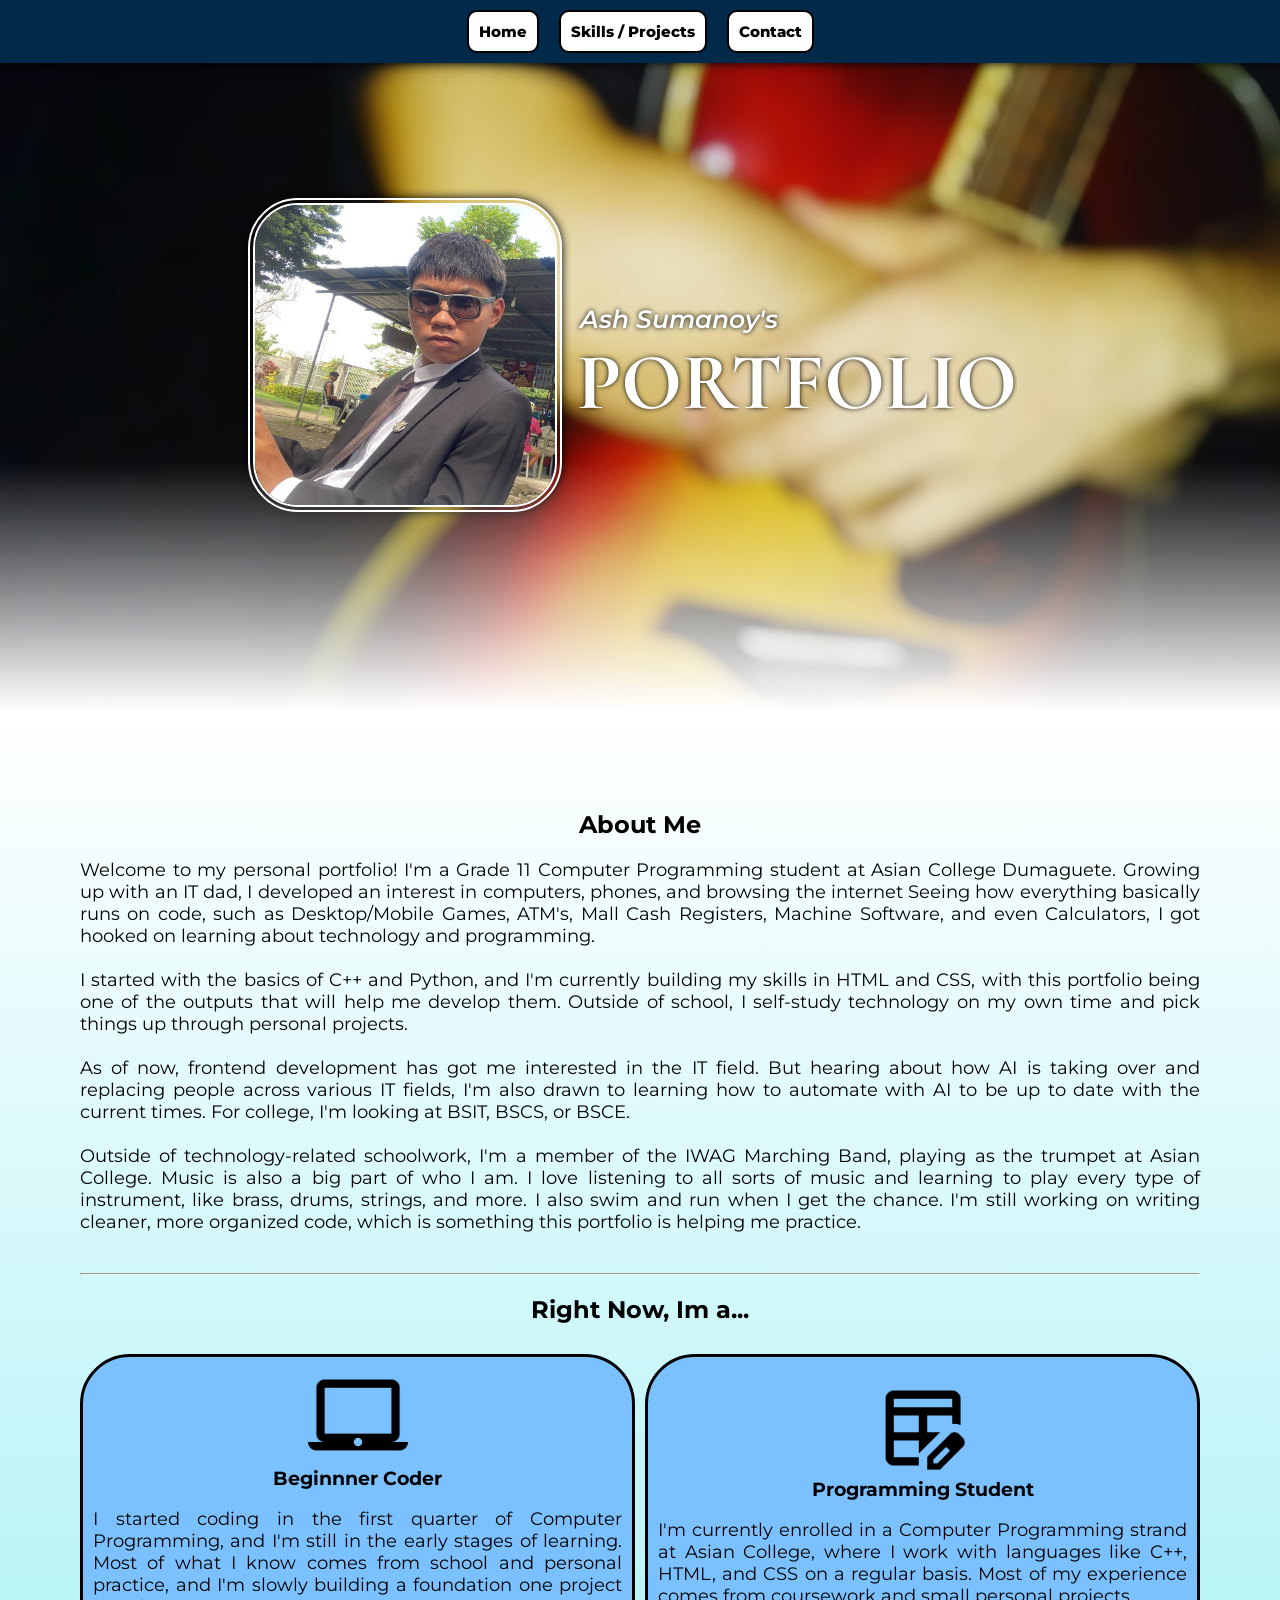
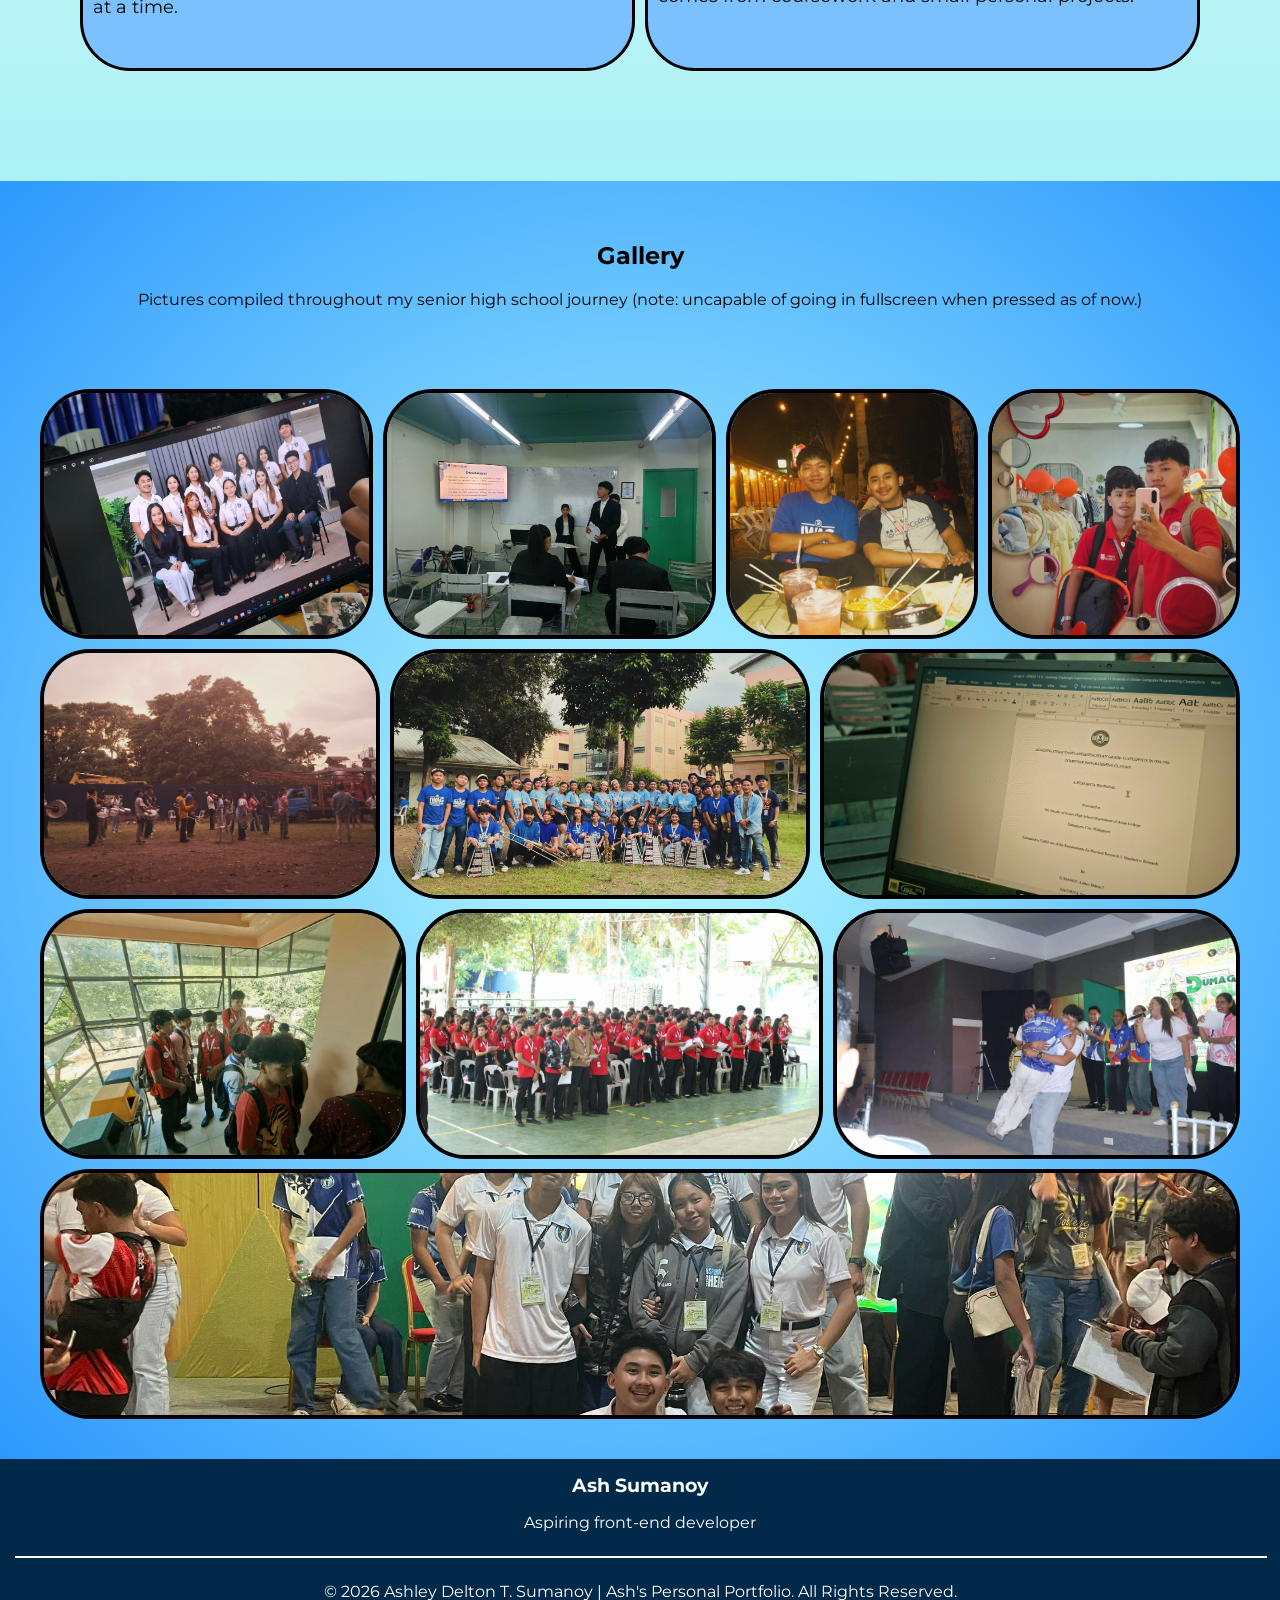
<file: index.html>
<!DOCTYPE html>
<html lang="en">

<head>
    <meta charset="UTF-8">
    <meta name="viewport" content="width=device-width, initial-scale=1.0">
    <title>Home</title>
    <meta name="description" content="Welcome to my personal portfolio website!">
    <meta name="author" content="Ashley Delton T. Sumanoy">
    <link rel="stylesheet" href="style.css">
    <link rel="icon" href="images/computer_favicon.gif" type="image/x-icon">

    <!--Font Montserrat, Cormorant-->
    <link rel="preconnect" href="https://fonts.googleapis.com">
    <link rel="preconnect" href="https://fonts.gstatic.com" crossorigin>
    <link href="https://fonts.googleapis.com/css2?family=Cormorant:ital,wght@0,300..700;1,300..700&display=swap"
        rel="stylesheet">
    <link href="https://fonts.googleapis.com/css2?family=Montserrat:ital,wght@0,100..900;1,100..900&display=swap"
        rel="stylesheet">
</head>

<body>
    <nav>
        <a href="index.html">Home</a>
        <a href="skills.html">Skills / Projects</a>
        <a href="contact.html">Contact</a>
    </nav>

    <header id="hero">
        <div class="hero-container">
            <img src="images/profile-picture.jpg" id="profile-picture">
        </div>
        <div class="hero-container">
            <p>Ash Sumanoy's</p>
            <h1>PORTFOLIO</h1>
        </div>
    </header>

    <section class="about-me">
        <h2>About Me</h2>
        <p>
            Welcome to my personal portfolio! I'm a Grade 11 Computer Programming student at Asian College Dumaguete.
            Growing up with an IT dad, I developed an interest in computers, phones, and browsing the internet Seeing
            how everything basically runs on code, such as Desktop/Mobile Games, ATM's, Mall Cash
            Registers, Machine Software, and even Calculators, I got hooked on learning about technology and
            programming.
            <br><br>I started with the basics of C++ and Python, and I'm currently building my skills in HTML and
            CSS, with this portfolio being one of the outputs that will help me develop them. Outside of school, I
            self-study technology on my own time and pick things up through personal projects.
            <br><br>As of now, frontend
            development has got me interested in the IT field. But hearing about how AI is taking over and replacing
            people across various IT fields, I'm also drawn to learning how to automate with AI to be up to date with
            the current times. For college, I'm looking at BSIT, BSCS, or BSCE.
            <br><br>Outside of technology-related
            schoolwork, I'm a member of the IWAG Marching Band, playing as the trumpet at Asian College. Music is also a
            big part of who I am. I
            love listening to all sorts of music and learning to play every type of instrument, like brass, drums,
            strings, and more. I also swim and run when I get the chance. I'm still working on writing cleaner, more
            organized code, which is something this portfolio is helping me practice.
        </p>

        <hr>

        <h2>Right Now, Im a...</h2>
        <div class="blue-card-wrap">
            <div class="blue-card">
                <img src="images/laptop.png">
                <h3>Beginnner Coder</h3>
                <p>I started coding in the first quarter of Computer Programming, and I'm still in the early stages of
                    learning. Most of what I know
                    comes from school and personal practice, and I'm slowly building a foundation one project at a time.
                </p>
            </div>
            <div class="blue-card">
                <img src="images/program.png">
                <h3>Programming Student</h3>
                <p>I'm currently enrolled in a Computer Programming strand at Asian College, where I work with languages
                    like C++, HTML, and CSS on a regular basis. Most of my experience comes from coursework and small
                    personal projects.</p>
            </div>
        </div>
    </section>

    <section class="gallery">
        <h2>Gallery</h2>
        <p>Pictures compiled throughout my senior high school journey
            (note: uncapable of going in fullscreen when pressed as of now.)
        </p>
        <div class="gallery-wrap">
            <img src="images/cdsl.jpg" class="pictures">
            <img src="images/defense.jpg" class="pictures">
            <img src="images/with-fritz.jpg" class="pictures">
            <img src="images/with-william.jpg" class="pictures">
            <img src="images/practicing-band.jpg" class="pictures">
            <img src="images/with-iwag-band.jpg " class="pictures">
            <img src="images/research-paper.jpg" class="pictures">
            <img src="images/cprog-a.jpg" class="pictures">
            <img src="images/leadership.jpg" class="pictures">
            <img src="images/meteor-garden.jpg" class="pictures">
            <img src="images/with-the-cdsl.jpg" class="pictures">
        </div>
    </section>

    <footer>
        <h3>Ash Sumanoy</h3>
        <p>Aspiring front-end developer</p>
        <hr width="100%" color="white">
        <p>© 2026 Ashley Delton T. Sumanoy | Ash's Personal Portfolio. All Rights Reserved.</p>
    </footer>


</body>

</html>
</file>
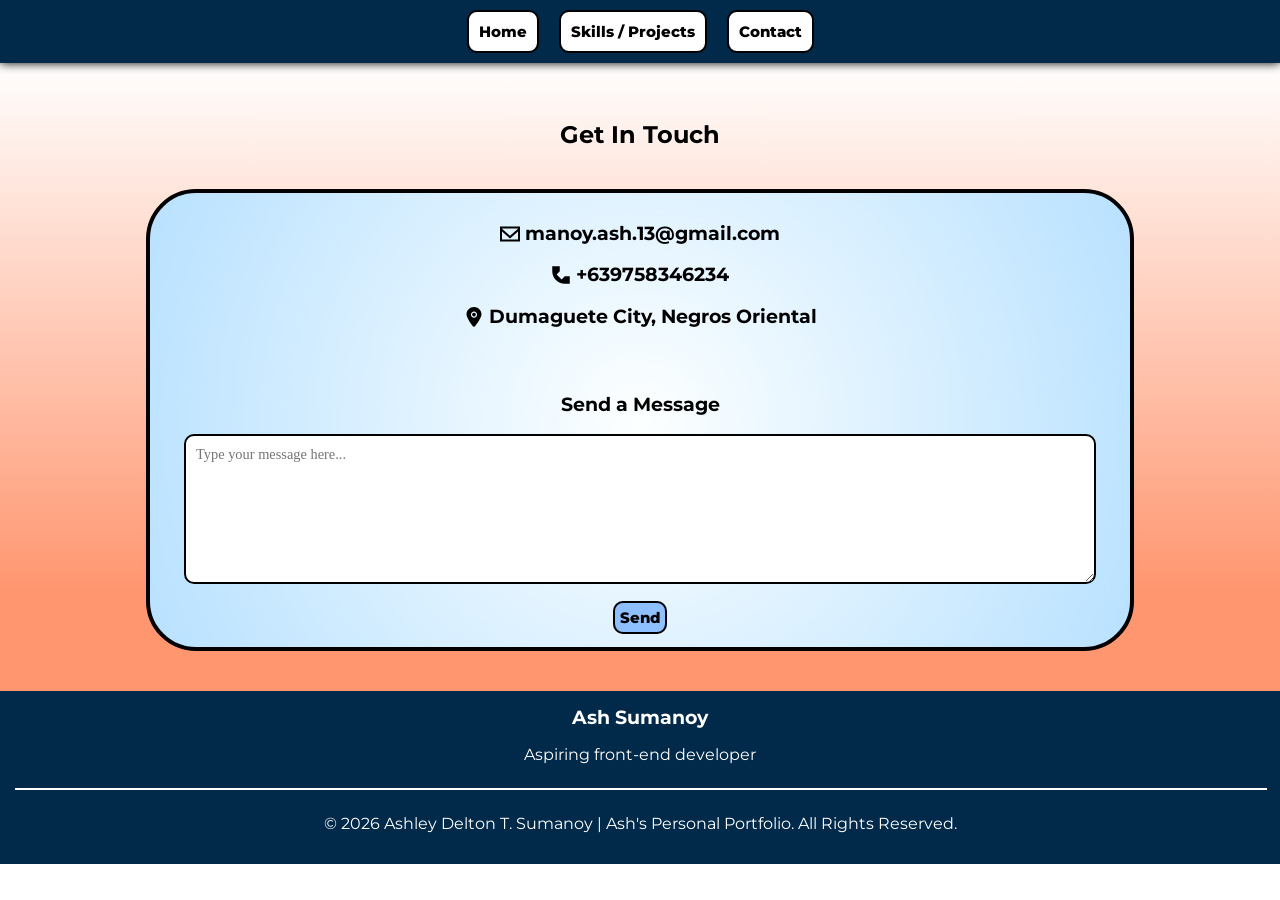
<file: contact.html>
<!DOCTYPE html>
<html lang="en">

<head>
    <meta charset="UTF-8">
    <meta name="viewport" content="width=device-width, initial-scale=1.0">
    <title>Contact</title>
    <link rel="stylesheet" href="style.css">
    <link rel="icon" href="images/computer_favicon.gif" type="image/x-icon">

    <!--Font Montserrat, Cormorant-->
    <link rel="preconnect" href="https://fonts.googleapis.com">
    <link rel="preconnect" href="https://fonts.gstatic.com" crossorigin>
    <link href="https://fonts.googleapis.com/css2?family=Cormorant:ital,wght@0,300..700;1,300..700&display=swap"
        rel="stylesheet">
    <link href="https://fonts.googleapis.com/css2?family=Montserrat:ital,wght@0,100..900;1,100..900&display=swap"
        rel="stylesheet">
</head>

<body>
    <nav>
        <a href="index.html">Home</a>
        <a href="skills.html">Skills / Projects</a>
        <a href="contact.html">Contact</a>
    </nav>

    <section class="contact">
        <h2>Get In Touch</h2>

        <div class="contact-card">
            <h3><img src="images/email-1573-svgrepo-com.svg">
                manoy.ash.13@gmail.com</h3>

            <h3><img src="images/phone-svgrepo-com.svg">
                +639758346234</h3>

            <h3><img src="images/location-svgrepo-com.svg">
                Dumaguete City, Negros Oriental</h3>

            <h3><br><br>Send a Message</h3>

            <textarea class="message-box" placeholder="Type your message here..."></textarea>

            <a href="message-sent.html">Send</a>
        </div>



    </section>

    <footer>
        <h3>Ash Sumanoy</h3>
        <p>Aspiring front-end developer</p>
        <hr width="100%" color="white">
        <p>© 2026 Ashley Delton T. Sumanoy | Ash's Personal Portfolio. All Rights Reserved.</p>
    </footer>
</body>

</html>
</file>
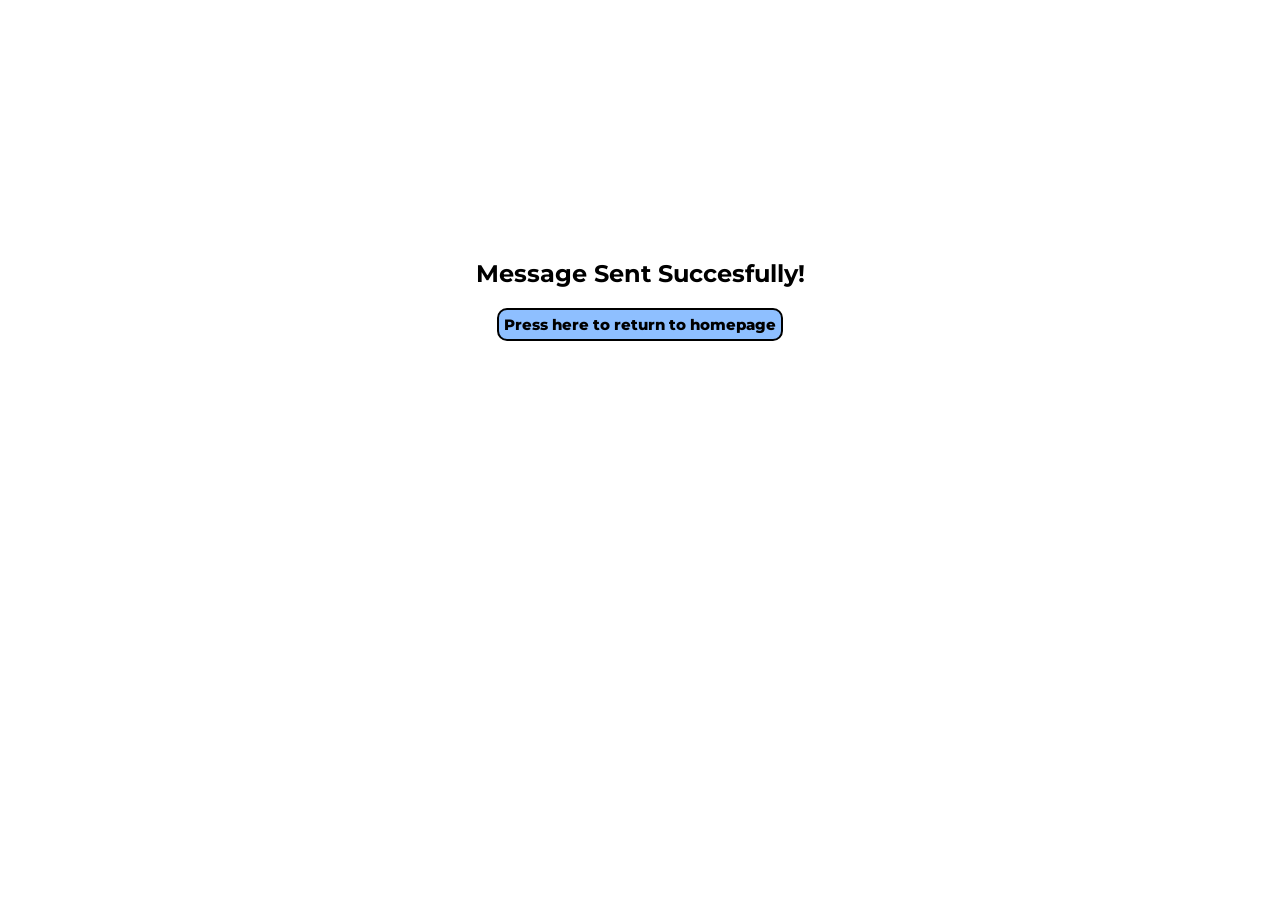
<file: message-sent.html>
<!DOCTYPE html>
<html lang="en">

<head>
    <meta charset="UTF-8">
    <meta name="viewport" content="width=device-width, initial-scale=1.0">
    <link rel="stylesheet" href="style.css">
    <link rel="icon" href="images/computer_favicon.gif" type="image/x-icon">
    <title>Skills</title>

    <!--Font Montserrat, Cormorant-->
    <link rel="preconnect" href="https://fonts.googleapis.com">
    <link rel="preconnect" href="https://fonts.gstatic.com" crossorigin>
    <link href="https://fonts.googleapis.com/css2?family=Cormorant:ital,wght@0,300..700;1,300..700&display=swap"
        rel="stylesheet">
    <link href="https://fonts.googleapis.com/css2?family=Montserrat:ital,wght@0,100..900;1,100..900&display=swap"
        rel="stylesheet">
</head>

<body>
    <section class="message-sent">
        <h2>Message Sent Succesfully!</h2>
        <a href="index.html">Press here to return to homepage</a>
    </section>
</body>

</html>
</file>
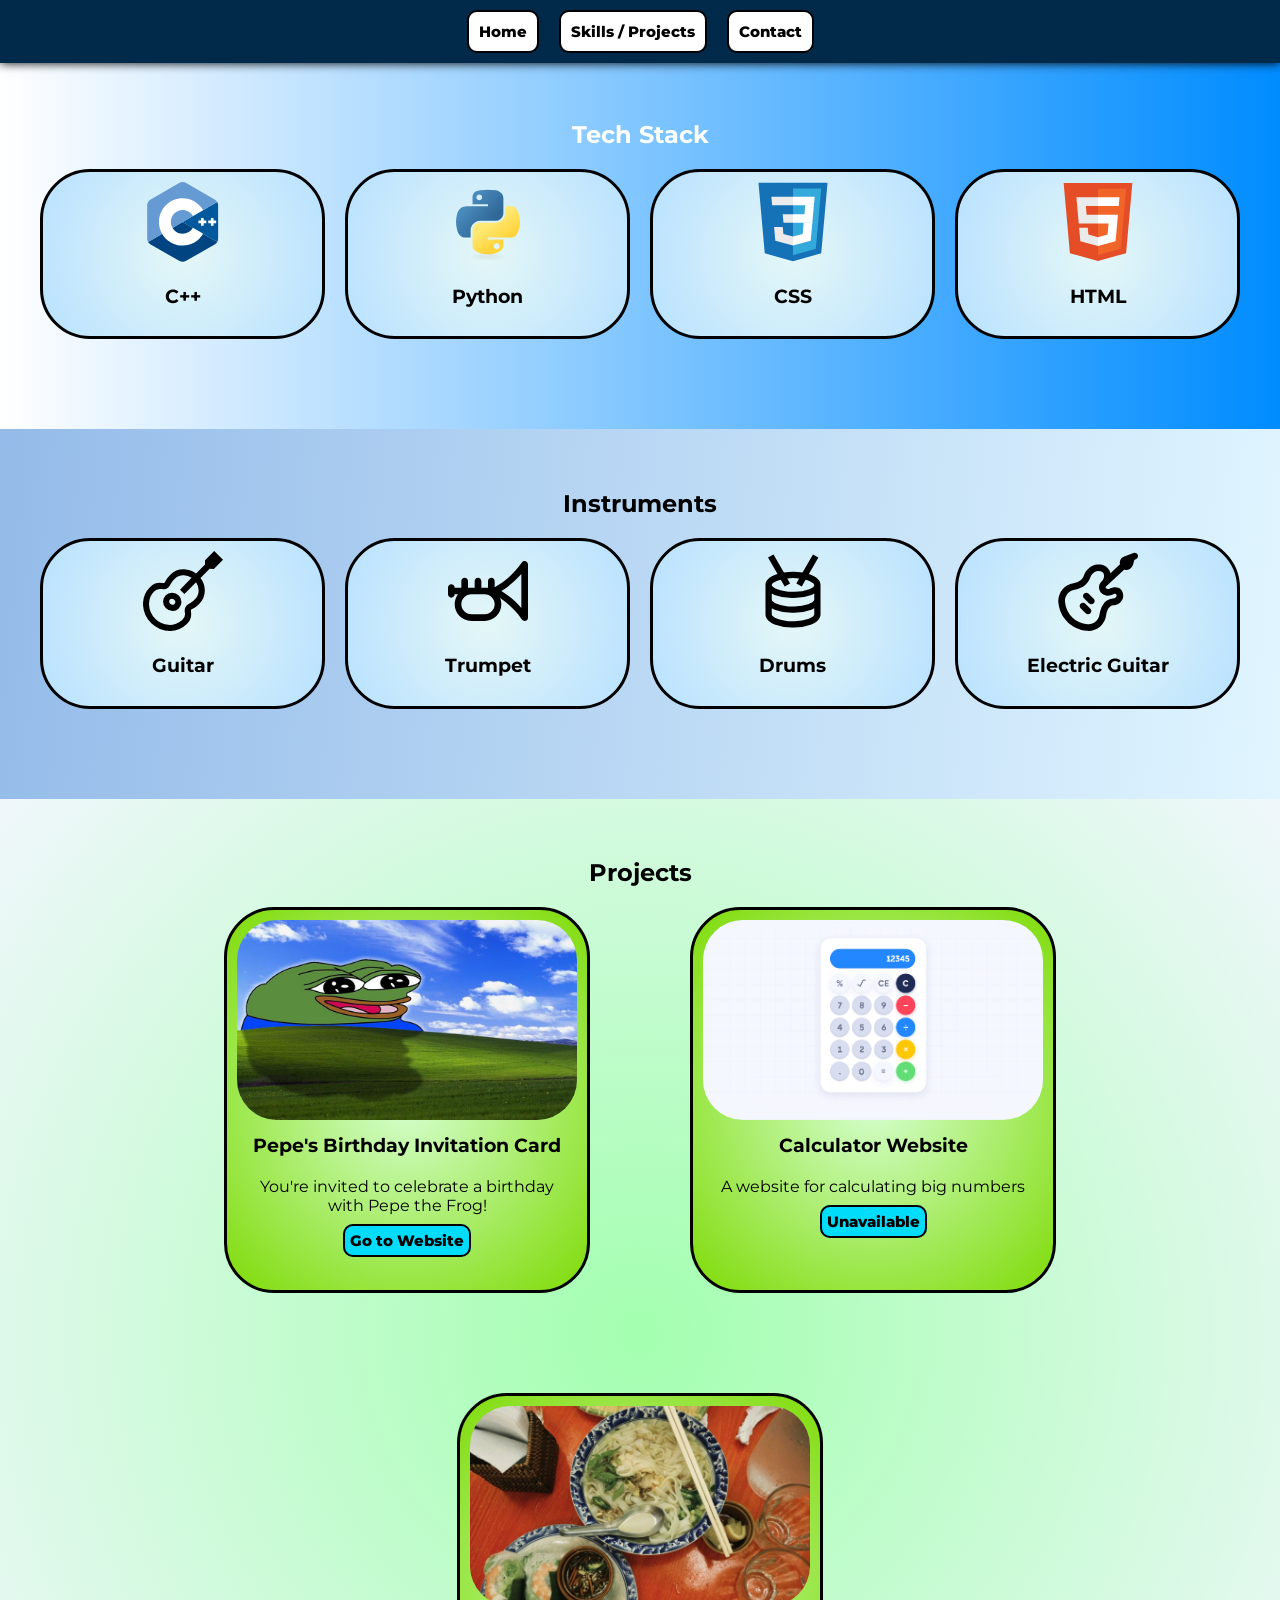
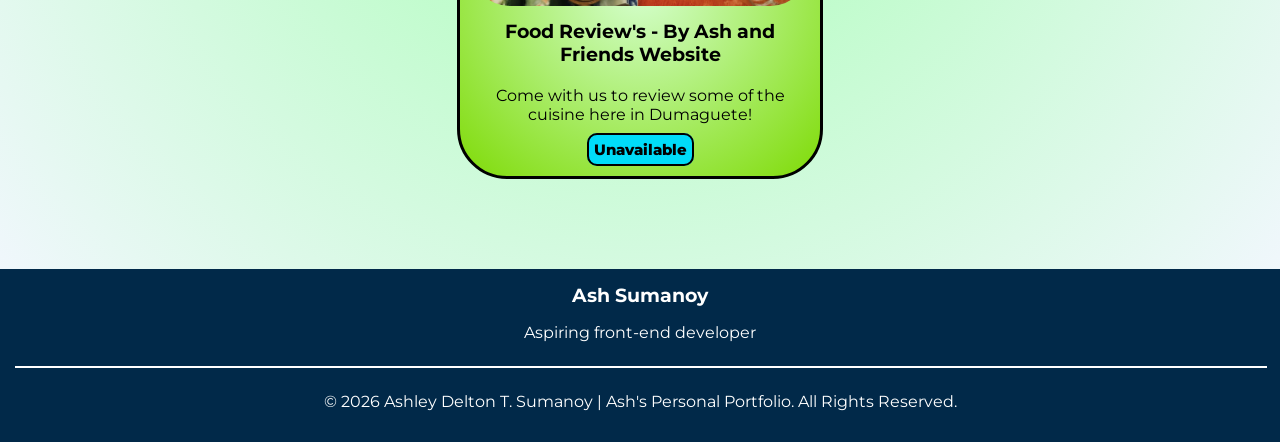
<file: skills.html>
<!DOCTYPE html>
<html lang="en">

<head>
    <meta charset="UTF-8">
    <meta name="viewport" content="width=device-width, initial-scale=1.0">
    <link rel="stylesheet" href="style.css">
    <link rel="icon" href="images/computer_favicon.gif" type="image/x-icon">
    <title>Skills</title>

    <!--Font Montserrat, Cormorant-->
    <link rel="preconnect" href="https://fonts.googleapis.com">
    <link rel="preconnect" href="https://fonts.gstatic.com" crossorigin>
    <link href="https://fonts.googleapis.com/css2?family=Cormorant:ital,wght@0,300..700;1,300..700&display=swap"
        rel="stylesheet">
    <link href="https://fonts.googleapis.com/css2?family=Montserrat:ital,wght@0,100..900;1,100..900&display=swap"
        rel="stylesheet">
</head>

<body>
    <nav>
        <a href="index.html">Home</a>
        <a href="skills.html">Skills / Projects</a>
        <a href="contact.html">Contact</a>
    </nav>

    <section class="tech-stack">

        <h2>Tech Stack</h2>

        <div class="white-card-wrap">
            <div class="white-card">
                <img src="images/cplusplus.svg">
                <h3>C++</h3>
            </div>
            <div class="white-card">
                <img src="images/python-original.svg">
                <h3>Python</h3>
            </div>
            <div class="white-card">
                <img src="images/css3.svg">
                <h3>CSS</h3>
            </div>
            <div class="white-card">
                <img src="images/html5.svg">
                <h3>HTML</h3>
            </div>
        </div>

    </section>

    <section class="instruments">
        <h2>Instruments</h2>

        <div class="white-card-wrap">
            <div class="white-card">
                <img src="images/guitar-svgrepo-com.svg">
                <h3>Guitar</h3>
                <p></p>
            </div>
            <div class="white-card">
                <img src="images/trumpet-svgrepo-com.svg">
                <h3>Trumpet</h3>
                <p></p>
            </div>
            <div class="white-card">
                <img src="images/drums-svgrepo-com.svg">
                <h3>Drums</h3>
                <p></p>
            </div>
            <div class="white-card">
                <img src="images/electric-guitar-svgrepo-com.svg">
                <h3>Electric Guitar</h3>
                <p></p>
            </div>
        </div>
    </section>

    <section class="projects">
        <h2>Projects</h2>

        <div class="project-wrap">
            <div class="project-card">
                <img src="images/pepe-background.jpg">
                <h3>Pepe's Birthday Invitation Card</h3>
                <p>You're invited to celebrate a birthday <br>with Pepe the Frog! </p>
                <a href="https://ashmanoy.github.io/invitation-card/">Go to Website</a>
            </div>

            <div class="project-card">
                <img src="images/web-calculator.png">
                <h3>Calculator Website</h3>
                <p>A website for calculating big numbers </p>
                <a href="">Unavailable</a>
            </div>

            <div class="project-card">
                <img src="images/food.jpg">
                <h3>Food Review's - By Ash and Friends Website</h3>
                <p>Come with us to review some of the cuisine here in Dumaguete! </p>
                <a href="">Unavailable</a>
            </div>
        </div>

    </section>


    <footer>
        <h3>Ash Sumanoy</h3>
        <p>Aspiring front-end developer</p>
        <hr width="100%" color="white">
        <p>© 2026 Ashley Delton T. Sumanoy | Ash's Personal Portfolio. All Rights Reserved.</p>
    </footer>

</body>

</html>
</file>
<file: style.css>
body {
        margin: 0;
    }

    /*Navigation*/
    nav {
        display: flex;
        flex-direction: row;
        position: fixed;
        top: 0;
        width: 100%;
        z-index: 9999;
        background-color: rgb(1, 41, 73);
        padding-block: 10px;
        justify-content: center;
        align-items: center;
        gap: 20px;
        box-shadow: 0px 0px 10px;
    }

    nav a {
        background-color: white;
        border: 2px solid black;
        border-radius: 10px;
        padding: 10px;
        color: black;
        text-decoration: none;
        font-family: "Montserrat";
        font-weight: 800;
        font-size: 15px;
        transition: 0.2s;
    }

    nav a:hover {
        background-color: rgb(141, 200, 253);
    }

    h2,
    h3,
    h4 {
        font-family: "Montserrat";
        font-weight: 700;
    }

    p {
        font-family: "Montserrat";
        font-weight: 400;
    }

    section {
        padding: 40px;
        text-align: center;
    }

    /*Home Section*/
    /*Hero*/
    #hero {
        display: flex;
        flex-direction: row;
        justify-content: center;
        background-image: url(images/guitar.jpg);
        background-size: cover;
        background-position: center;
        padding-block: 160px;
        height: 390px;
        -webkit-mask-image: linear-gradient(to bottom, black 65%, transparent 100%);
        mask-image: linear-gradient(to bottom, black 65%, transparent 100%);
    }

    #profile-picture {
        height: 300px;
        border-radius: 50px;
        border: 7px double rgb(255, 255, 255);
        box-shadow: 0px 0px 10px;
        animation: fadeInBottom 2s;
    }

    .hero-container {
        display: flex;
        flex-direction: column;
        justify-content: center;

    }

    .hero-container h1 {
        text-align: center;
        color: white;
        white-space: nowrap;
        margin: 0;
        margin-inline: 15px;
        overflow: hidden;
        font-family: "Cormorant";
        font-weight: 700;
        font-size: 80px;
        text-shadow: 0px 0px 5px black;
        animation: fadeInTop 2s;
    }

    .hero-container p {
        text-align: left;
        color: rgb(255, 255, 255);
        margin-bottom: 0;
        margin-left: 18px;
        animation: fadeInTop 2s;
        font-family: "Montserrat";
        text-shadow: 0px 0px 5px black;
        font-style: italic;
        font-weight: 600;
        font-size: 25px;
    }

    /*About Me*/
    .about-me {
        background: #ffffff;
        background: linear-gradient(180deg, rgba(255, 255, 255, 1) 0%, rgba(171, 241, 245, 1) 100%);
        padding: 80px;
    }

    .about-me p {
        font-size: 18px;
        text-align: justify;
        margin-bottom: 40px;
    }

    .blue-card {
        display: flex;
        flex-direction: column;
        flex: 1;
        min-width: 0;
        justify-content: center;
        align-items: center;
        text-align: center;
        border: 3px solid black;
        border-radius: 50px;
        width: 100%;
        max-height: 600px;
        padding: 10px;
        background-color: rgb(123, 193, 255);
        transition: 0.2s;
    }

    .blue-card:hover {
        background-color: rgb(145, 227, 255);
        transform: scale(1.015);
    }

    .blue-card img {
        width: 100px;
        height: 100px;
    }

    .blue-card h3 {
        margin: 0;
    }

    .blue-card-wrap {
        margin-block: 30px;
        display: flex;
        flex-direction: row;
        justify-content: space-evenly;
        box-sizing: border-box;
        gap: 10px;
    }


    /*Gallery*/
    .gallery {
        background: #b8feff;
        background: radial-gradient(circle, rgba(184, 254, 255, 1) 0%, rgba(45, 152, 253, 1) 100%);
    }

    .gallery p {
        margin-bottom: 80px;
    }

    .gallery-wrap {
        display: flex;
        flex-direction: row;
        justify-content: space-around;
        align-items: center;
        align-content: center;
        flex-wrap: wrap;
        gap: 10px;
    }

    .pictures {
        display: flex;
        object-fit: cover;
        object-position: center;
        flex-grow: 1;
        box-sizing: border-box;
        border: 4px solid black;
        border-radius: 50px;
        max-width: 100%;
        height: 250px;
        transition: transform 0.2s ease;
    }

    .pictures:hover {
        transform: scale(1.05);
        transition: transform 0.2s ease;
    }







    /*SKills Section*/
    .tech-stack {
        margin-top: 60px;
        background: #020024;
        background: linear-gradient(90deg, rgba(2, 0, 36, 1) 0%, rgba(255, 255, 255, 1) 0%, rgba(0, 140, 255, 1) 100%);
    }

    .tech-stack h2 {
        color: white;
    }

    .instruments {
        background: #e0f5ff;
        background: linear-gradient(275deg, rgba(224, 245, 255, 1) 0%, rgba(148, 187, 233, 1) 100%);
    }

    .projects {
        background: #a3ffaf;
        background: radial-gradient(circle, rgba(163, 255, 175, 1) 0%, rgba(240, 247, 252, 1) 100%);
    }

    .white-card-wrap {
        display: flex;
        flex-direction: row;
        justify-content: center;
        align-items: center;
        flex-wrap: wrap;
        margin-bottom: 50px;
        gap: 20px;
    }

    .white-card {
        flex-grow: 1;
        flex-basis: 500;
        position: relative;
        background: radial-gradient(circle, rgba(228, 247, 247, 1) 0%, rgba(184, 225, 255, 1) 100%);
        border-radius: 50px;
        border: 3px solid black;
        width: 150px;
        padding: 10px;
        transition: transform 0.2s ease;
    }

    .white-card::after {
        content: '';
        position: absolute;
        inset: 0;
        border-radius: 46px;
        background: radial-gradient(circle, rgba(208, 239, 247, 1) 0%, rgba(45, 173, 252, 1) 100%);
        opacity: 0;
        transition: opacity 0.2s ease;
        z-index: 0;
    }

    .white-card:hover::after {
        opacity: 1;
    }

    .white-card:hover {
        transform: scale(1.05);
    }

    .white-card img,
    .white-card h3,
    .white-card p {
        position: relative;
        z-index: 1;
    }


    .white-card img {
        height: 80px;
        width: 80px;
    }

    .white-card h2 {
        margin: 0;
        color: black;
    }

    .project-card {
        position: relative;
        background: radial-gradient(circle, rgba(214, 255, 209, 1) 0%, rgb(127, 219, 7) 100%);
        border: 3px solid black;
        border-radius: 50px;
        width: 340px;
        height: 360px;
        padding: 10px;
        transition: transform 0.2s ease;
    }

    .project-card::after {
        content: '';
        position: absolute;
        inset: 0;
        border-radius: 47px;
        background: radial-gradient(circle, rgba(214, 255, 209, 1) 0%, rgb(145, 255, 0) 100%);
        opacity: 0;
        transition: opacity 0.2s ease;
        z-index: 0;
    }

    .project-card:hover::after {
        opacity: 1;
    }

    .project-card:hover {
        transform: scale(1.05);
    }

    .project-card img,
    .project-card h3,
    .project-card p,
    .project-card a {
        position: relative;
        z-index: 1;
    }


    .project-card img {
        border-radius: 40px;
        height: 200px;
        width: 100%;
        object-fit: cover;

    }

    .project-card h3 {
        margin: 10px;
        margin-bottom: 20px;
    }

    .project-card p {
        margin-top: 0;
    }


    .project-card a {
        background-color: rgb(0, 220, 249);
        border: 2px solid black;
        border-radius: 10px;
        padding: 5px;
        color: rgb(0, 0, 0);
        text-decoration: none;
        font-family: "Montserrat";
        font-weight: 800;
        font-size: 15px;
        transition: 0.2s;
    }

    .project-card a:hover {
        background-color: rgb(0, 255, 55);
    }

    .project-wrap {
        display: flex;
        flex-direction: row;
        justify-content: center;
        align-items: center;
        flex-wrap: wrap;
        margin-bottom: 50px;
        gap: 100px;
    }



    /*Contact Section*/
    .contact {
        display: flex;
        flex-direction: column;
        align-items: center;
        background: #ffffff;
        background: linear-gradient(180deg, rgba(255, 255, 255, 1) 0%, rgba(255, 150, 112, 1) 84%);
        margin-top: 60px;

        gap: 20px;

    }

    .contact-card {
        justify-content: center;
        background: radial-gradient(circle, rgb(253, 255, 255) 0%, rgba(184, 225, 255, 1) 100%);
        border-radius: 50px;
        border: 4px solid black;
        width: 80%;
        padding: 10px;
        padding-bottom: 20px;
        transition: transform 0.2s ease;
    }

    .contact-card img {
        width: 20px;
        height: 20px;
        vertical-align: -4px;
    }

    .message-box {
        width: 95%;
        height: 150px;
        padding: 10px;
        border: 2px solid black;
        border-radius: 10px;
        font-family: "Raleway";
        font-size: 0.9rem;
        resize: vertical;
        margin-bottom: 20px;
        box-sizing: border-box;
    }

    .contact-card a {
        background-color: rgb(142, 191, 255);
        border: 2px solid black;
        border-radius: 10px;
        padding: 5px;
        color: rgb(0, 0, 0);
        text-decoration: none;
        font-family: "Montserrat";
        font-weight: 800;
        font-size: 15px;
        transition: 0.2s;
    }

    .contact-card a:hover {
        background-color: rgb(0, 255, 55);
    }





    /*Message Sent Page*/
    .message-sent {
        display: flex;
        flex-direction: column;
        align-items: center;
        justify-content: center;
        height: 500px;
    }

    .message-sent a {
        background-color: rgb(142, 191, 255);
        border: 2px solid black;
        border-radius: 10px;
        padding: 5px;
        color: rgb(0, 0, 0);
        text-decoration: none;
        font-family: "Montserrat";
        font-weight: 800;
        font-size: 15px;
        transition: 0.2s;
    }

    .message-sent a:hover {
        background-color: rgb(0, 255, 55);
    }




    /*Footer*/
    footer {
        display: flex;
        flex-direction: column;
        align-items: center;
        background-color: rgb(1, 41, 73);
        padding: 15px;
        text-align: center;
        color: white;
    }

    footer h3 {
        margin: 0;
    }










    /*Screen Size Adjustments*/




    /*Mobile View*/
    @media (max-width: 768px) {

        /*All*/
        h2 {
            font-size: 18px;
        }

        h3 {
            font-size: 15px;
        }

        p {
            font-size: 11px;
        }

        nav {
            gap: 10px;
        }

        nav a {
            font-size: 10px;
        }


        /*Hero*/
        #hero {
            height: 400px;
            flex-direction: column;
            align-items: center;
        }

        .hero-container {
            align-items: center;
        }

        #profile-picture {
            height: 250px;
            width: 250px;
        }

        .hero-container p {
            font-size: 20px;
        }

        .hero-container h1 {
            font-size: 55px;
        }


        /*About Me*/
        .about-me {
            padding: 35px;
        }

        .about-me p {
            font-size: 15px;
        }

        .blue-card-wrap {
            margin-block: 30px;
            align-items: center;
            display: flex;
            flex-direction: column;
            gap: 30px;
            width: 100%;
        }

        .blue-card {
            box-sizing: border-box;
        }

        .blue-card img {
            width: 50px;
            height: 50px;
        }

        .blue-card h3 {
            font-size: 15px;
        }

        .gallery-wrap {
            flex-direction: column;
        }

        .pictures {
            border: 3px solid black;
            width: 100%;
        }

        .gallery p {
            text-align: center;
            margin: 25px;
        }


        /*Skills/Projects*/
        .tech-stack {
            margin-top: 50px;
            padding: 10px;
        }

        .white-card-wrap {
            flex-direction: row;
        }

        .white-card {
            width: 100%;
            max-width: 80px;
            border-radius: 20px;
            flex-grow: 1;
        }

        .white-card::after {
            border-radius: 18px;
        }

        .white-card img {
            height: 60px;
            width: 60px;
        }

        .white-card h3 {
            font-size: 10px;

        }

        .instruments {
            padding: 10px;
        }

        .project-card {
            height: 250px;
            width: 100%;
        }

        .project-card img {
            height: 120px;
        }




        /*Contact*/
        .contact-card {
            border-radius: 18px;
            border: 3px solid black;
        }

        .contact-card img {
            width: 18px;
            height: 18px;
        }

        .contact-card h3 {
            font-size: 10px;
        }

        /*Footer*/
        footer h3 {
            font-size: 15px;
        }

        footer p {
            font-size: 12px;

        }
    }






    /*Animations*/
    @keyframes fadeInBottom {
        0% {
            opacity: 0;
            transform: translateY(-10px);
        }

        100% {
            opacity: 1;
        }
    }


    @keyframes fadeInTop {
        0% {
            opacity: 0;
            transform: translateY(10px);
        }

        100% {
            opacity: 1;
        }
    }
</file>
